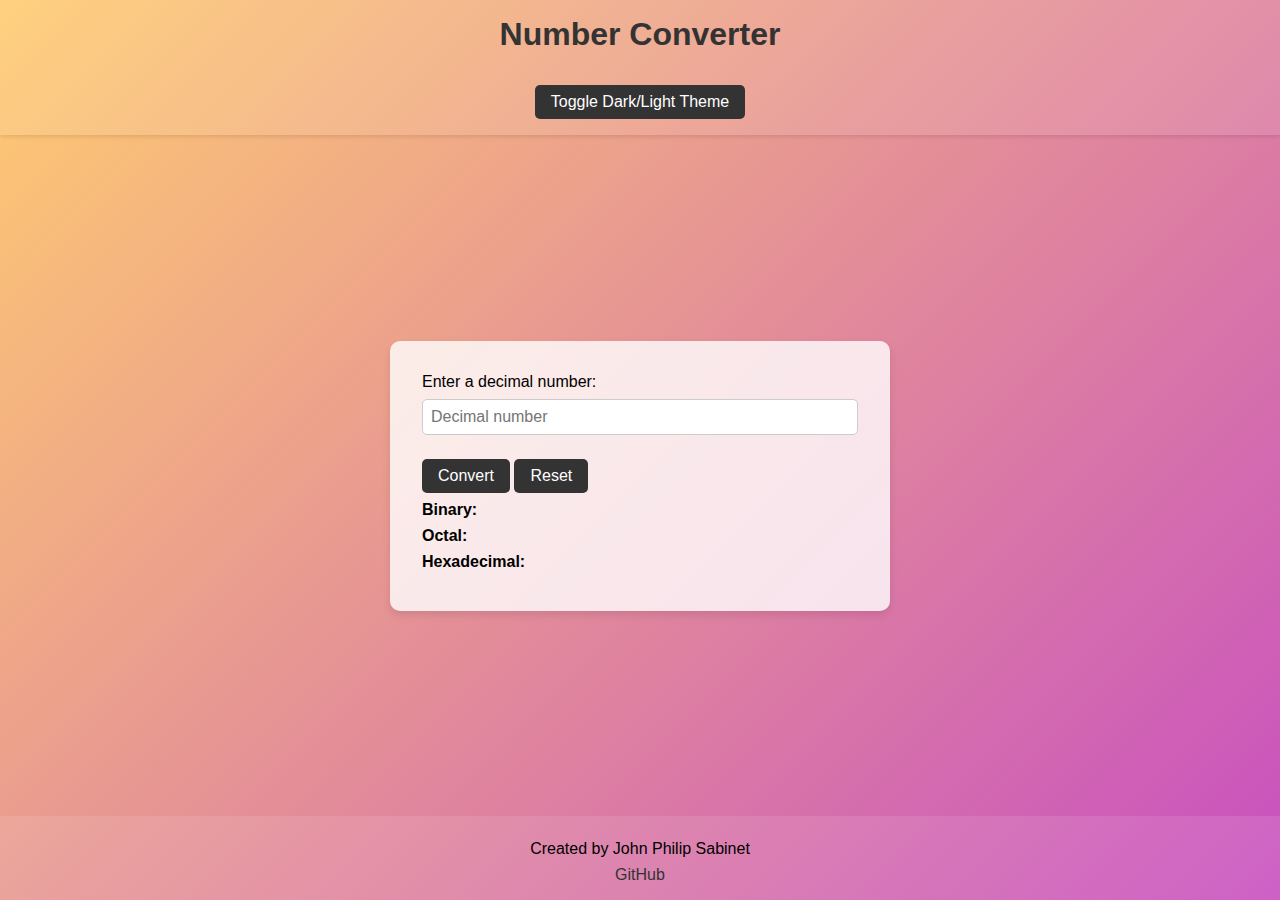
<file: Number Converter/index.html>
<!DOCTYPE html>
<html lang="en">
<head>
    <meta charset="UTF-8">
    <meta name="viewport" content="width=device-width, initial-scale=1.0">
    <title>Number Converter</title>
    <link rel="stylesheet" href="styles.css">
</head>
<body>
    <header>
        <h1>Number Converter</h1>
        <button id="theme-toggle">Toggle Dark/Light Theme</button>
    </header>
    
    <main>
        <div class="container">
            <label for="decimal-input">Enter a decimal number:</label>
            <input type="number" id="decimal-input" placeholder="Decimal number">
            <button id="convert-button">Convert</button>
            <button id="reset-button">Reset</button>
            
            <div id="results">
                <p>Binary: <span id="binary-result"></span></p>
                <p>Octal: <span id="octal-result"></span></p>
                <p>Hexadecimal: <span id="hexadecimal-result"></span></p>
            </div>
        </div>
    </main>
    
    <footer>
        <p>Created by John Philip Sabinet</p>
        <a href="https://github.com/TeachDian">GitHub</a>
    </footer>

    <script src="scripts.js"></script>
</body>
</html>
</file>
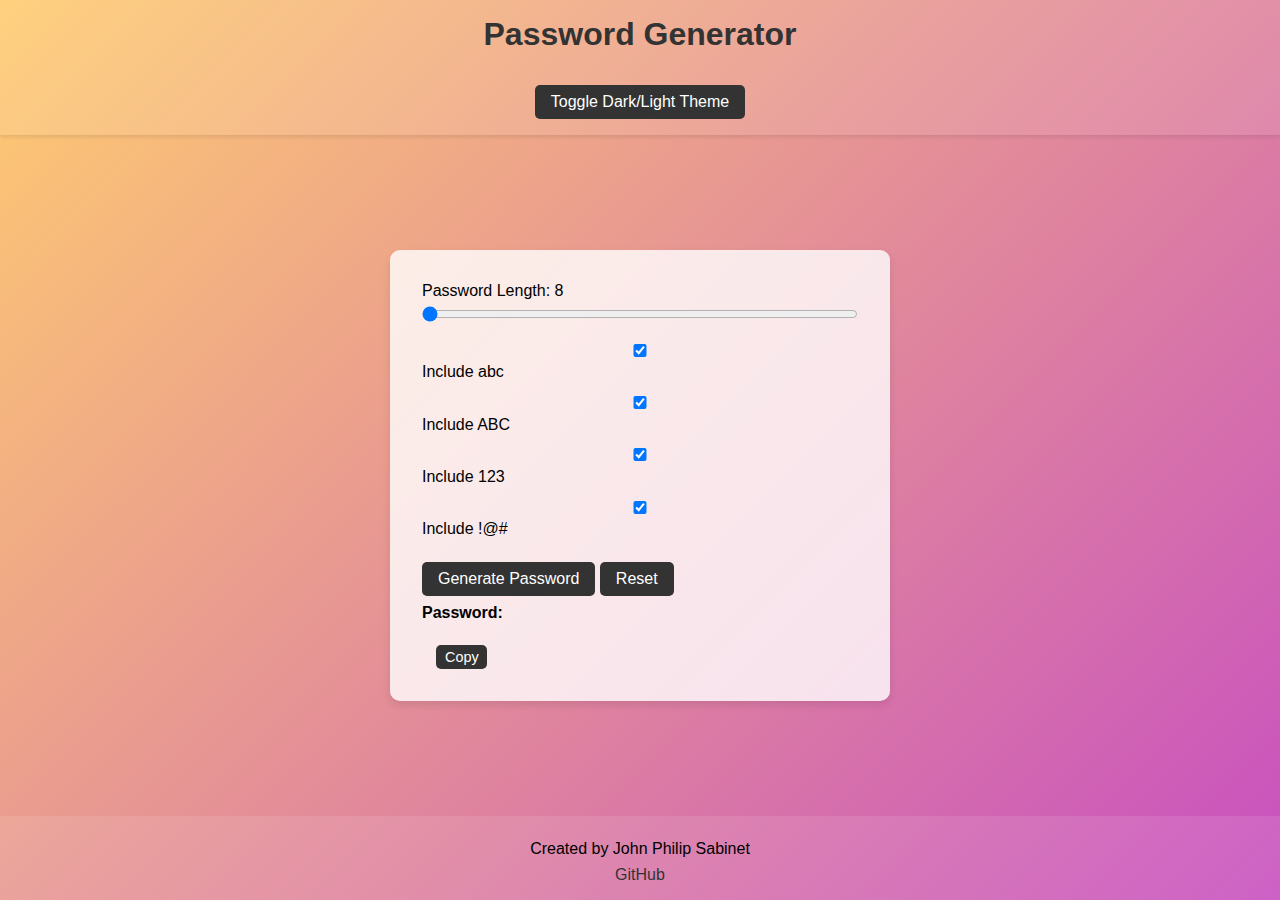
<file: password generator/index.html>
<!DOCTYPE html>
<html lang="en">
<head>
    <meta charset="UTF-8">
    <meta name="viewport" content="width=device-width, initial-scale=1.0">
    <title>Password Generator</title>
    <link rel="stylesheet" href="styles.css">
</head>
<body>
    <header>
        <h1>Password Generator</h1>
        <button id="theme-toggle">Toggle Dark/Light Theme</button>
    </header>
    
    <main>
        <div class="container">
            <label for="length-slider">Password Length: <span id="length-value">8</span></label>
            <input type="range" id="length-slider" min="8" max="100" value="8">
            
            <div class="checkboxes">
                <label><input type="checkbox" id="include-lowercase" checked> Include abc</label>
                <label><input type="checkbox" id="include-uppercase" checked> Include ABC</label>
                <label><input type="checkbox" id="include-numbers" checked> Include 123</label>
                <label><input type="checkbox" id="include-symbols" checked> Include !@#</label>
            </div>
            
            <button id="generate-button">Generate Password</button>
            <button id="reset-button">Reset</button>
            
            <div id="results">
                <p>Password: <span id="password-result"></span></p>
                <button id="copy-button">Copy</button>
            </div>
        </div>
    </main>
    
    <footer>
        <p>Created by John Philip Sabinet</p>
        <a href="https://github.com/TeachDian">GitHub</a>
    </footer>

    <script src="scripts.js"></script>
</body>
</html>
</file>
<file: Number Converter/styles.css>
/* Resetting default browser styles */
* {
    margin: 0;
    padding: 0;
    box-sizing: border-box;
}

/* Body styling */
body {
    font-family: 'Arial', sans-serif;
    display: flex;
    flex-direction: column;
    min-height: 100vh;
    background: linear-gradient(135deg, #ffcc70, #c850c0);
    transition: background 0.5s ease;
}

/* Header styling */
header {
    padding: 1em;
    text-align: center;
    background-color: rgba(255, 255, 255, 0.1);
    box-shadow: 0 2px 4px rgba(0, 0, 0, 0.1);
    position: sticky;
    top: 0;
    z-index: 1000;
}

/* Title styling */
h1 {
    margin-bottom: 0.5em;
    color: #333;
}

/* Button styling */
button {
    margin-top: 1em;
    padding: 0.5em 1em;
    cursor: pointer;
    border: none;
    border-radius: 5px;
    background-color: #333;
    color: white;
    font-size: 1em;
    transition: background-color 0.3s ease, transform 0.3s ease;
}

button:hover {
    background-color: #555;
    transform: scale(1.05);
}

/* Main content styling */
main {
    flex: 1;
    display: flex;
    justify-content: center;
    align-items: center;
    padding: 2em;
}

.container {
    background-color: rgba(255, 255, 255, 0.8);
    padding: 2em;
    border-radius: 10px;
    box-shadow: 0 4px 8px rgba(0, 0, 0, 0.1);
    width: 100%;
    max-width: 500px;
}

label, input, p {
    margin: 0.5em 0;
    width: 100%;
}

input {
    padding: 0.5em;
    font-size: 1em;
    border-radius: 5px;
    border: 1px solid #ccc;
}

#results p {
    font-weight: bold;
}

/* Footer styling */
footer {
    text-align: center;
    padding: 1em;
    background-color: rgba(255, 255, 255, 0.1);
}

footer a {
    color: #333;
    text-decoration: none;
}

/* Dark theme styling */
body.dark-theme {
    background: linear-gradient(135deg, #141E30, #243B55);
}

body.dark-theme header, 
body.dark-theme footer, 
body.dark-theme .container {
    background-color: rgba(0, 0, 0, 0.8);
}

body.dark-theme h1, 
body.dark-theme p, 
body.dark-theme a, 
body.dark-theme label {
    color: #fff;
}

body.dark-theme button {
    background-color: #fff;
    color: #333;
}

body.dark-theme button:hover {
    background-color: #ddd;
    transform: scale(1.05);
}
</file>
<file: password generator/styles.css>
/* Resetting default browser styles */
* {
    margin: 0;
    padding: 0;
    box-sizing: border-box;
}

/* Body styling */
body {
    font-family: 'Arial', sans-serif;
    display: flex;
    flex-direction: column;
    min-height: 100vh;
    background: linear-gradient(135deg, #ffcc70, #c850c0);
    transition: background 0.5s ease;
}

/* Header styling */
header {
    padding: 1em;
    text-align: center;
    background-color: rgba(255, 255, 255, 0.1);
    box-shadow: 0 2px 4px rgba(0, 0, 0, 0.1);
    position: sticky;
    top: 0;
    z-index: 1000;
}

/* Title styling */
h1 {
    margin-bottom: 0.5em;
    color: #333;
}

/* Button styling */
button {
    margin-top: 1em;
    padding: 0.5em 1em;
    cursor: pointer;
    border: none;
    border-radius: 5px;
    background-color: #333;
    color: white;
    font-size: 1em;
    transition: background-color 0.3s ease, transform 0.3s ease;
}

button:hover {
    background-color: #555;
    transform: scale(1.05);
}

/* Main content styling */
main {
    flex: 1;
    display: flex;
    justify-content: center;
    align-items: center;
    padding: 2em;
}

.container {
    background-color: rgba(255, 255, 255, 0.8);
    padding: 2em;
    border-radius: 10px;
    box-shadow: 0 4px 8px rgba(0, 0, 0, 0.1);
    width: 100%;
    max-width: 500px;
}

label, input, p {
    margin: 0.5em 0;
    width: 100%;
}

input[type="range"] {
    width: 100%;
}

.checkboxes label {
    display: block;
    margin: 0.5em 0;
}

#results p {
    font-weight: bold;
    display: inline-block;
}

#copy-button {
    margin-left: 1em;
    padding: 0.3em 0.6em;
    font-size: 0.9em;
}

/* Footer styling */
footer {
    text-align: center;
    padding: 1em;
    background-color: rgba(255, 255, 255, 0.1);
}

footer a {
    color: #333;
    text-decoration: none;
}

/* Dark theme styling */
body.dark-theme {
    background: linear-gradient(135deg, #141E30, #243B55);
}

body.dark-theme header, 
body.dark-theme footer, 
body.dark-theme .container {
    background-color: rgba(0, 0, 0, 0.8);
}

body.dark-theme h1, 
body.dark-theme p, 
body.dark-theme a, 
body.dark-theme label {
    color: #fff;
}

body.dark-theme button {
    background-color: #fff;
    color: #333;
}

body.dark-theme button:hover {
    background-color: #ddd;
    transform: scale(1.05);
}
</file>
